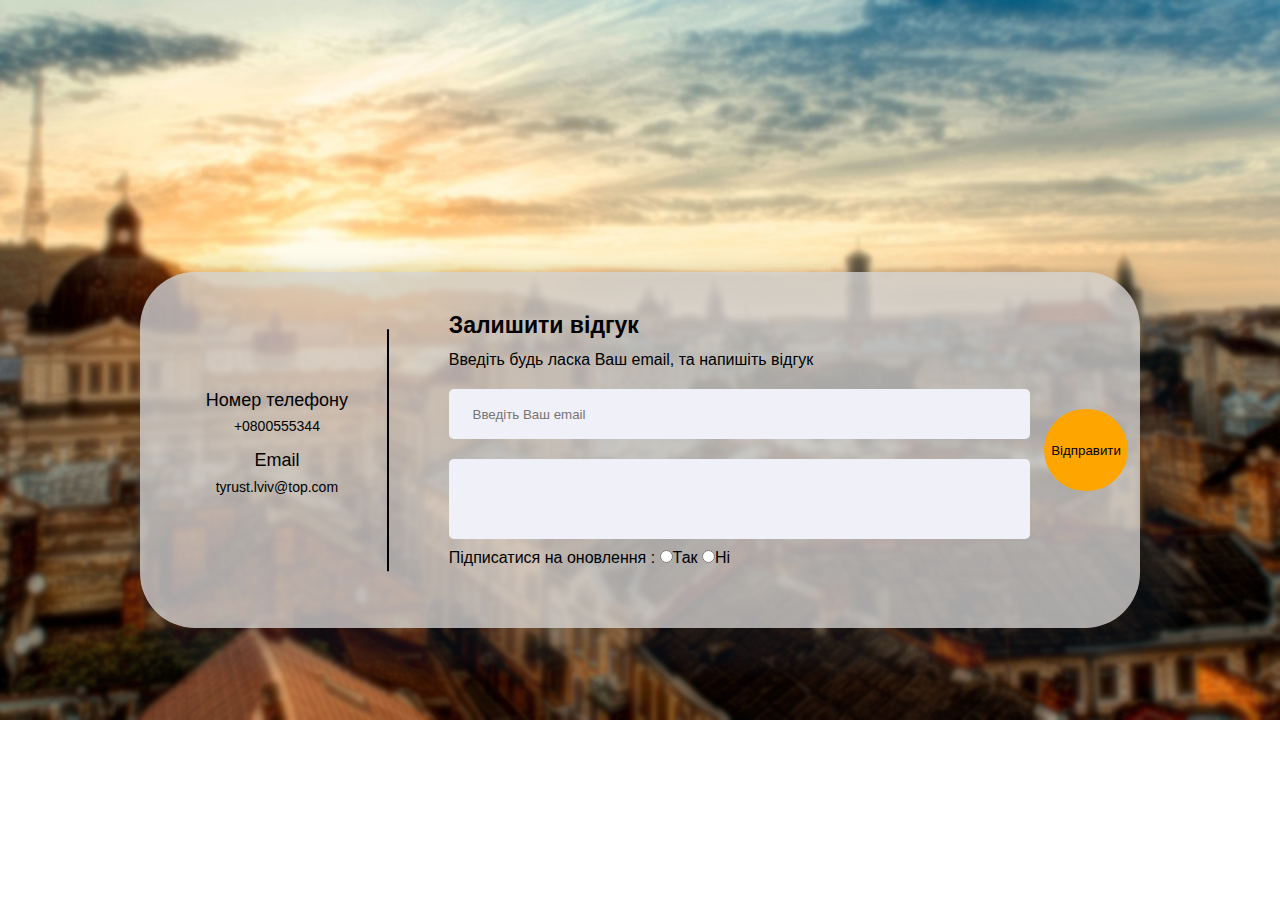
<file: form.html>
<!DOCTYPE html>
<html lang="">
  <head>
    <meta charset="UTF-8" />
    <meta http-equiv="X-UA-Compatible" content="IE=edge" />
    <meta name="viewport" content="width=device-width, initial-scale=1.0" />
    <link rel="stylesheet" href="form.css" />
    <link rel="shortcut icon" href="ogo.ico" type="image/x-icon">
    <title>Форма</title>
  </head>
  <body>
    <div class="container">
      <div class="content">
        <div class="left-side">
          <div class="phone details">
            <i class="fas fa-phone-alt"></i>
            <div class="topic">Номер телефону</div>
            <div class="text-one">+0800555344</div>
          </div>
          <div class="email details">
            <i class="fas fa-envelope"></i>
            <div class="topic">Email</div>
            <div class="text-one">tyrust.lviv@top.com</div>
          </div>
        </div>

        <div class="right-side">

          <div class="topic-text">Залишити відгук</div>

          <p>
            Введіть будь ласка Ваш email, та напишіть відгук
          </p>

          <form action="#">

            <div class="input-box">
              <input type="text"  placeholder=" Введіть Ваш email" name="firstName" />
            </div>
           
            <div class="input-box">
              <textarea class="txt1" placeholder="Введіть відгук"> </textarea>
            </div>
           <p> </br>
        Підписатися на оновлення  :

        <input type="radio" id="check1" name="gender" value="female"><label for="check1">Так</label>
        <input type="radio" id="check2" name="gender" value="female"><label for="check2">Ні</label>
        
      </p>
    </div>
  </form>
            <div class="button">
              <a href="index.html"><input type="button" value="Відправити" /></a>
            </div>
          
        </div>
      </div>
    </div>

  </body>
</html>
</file>
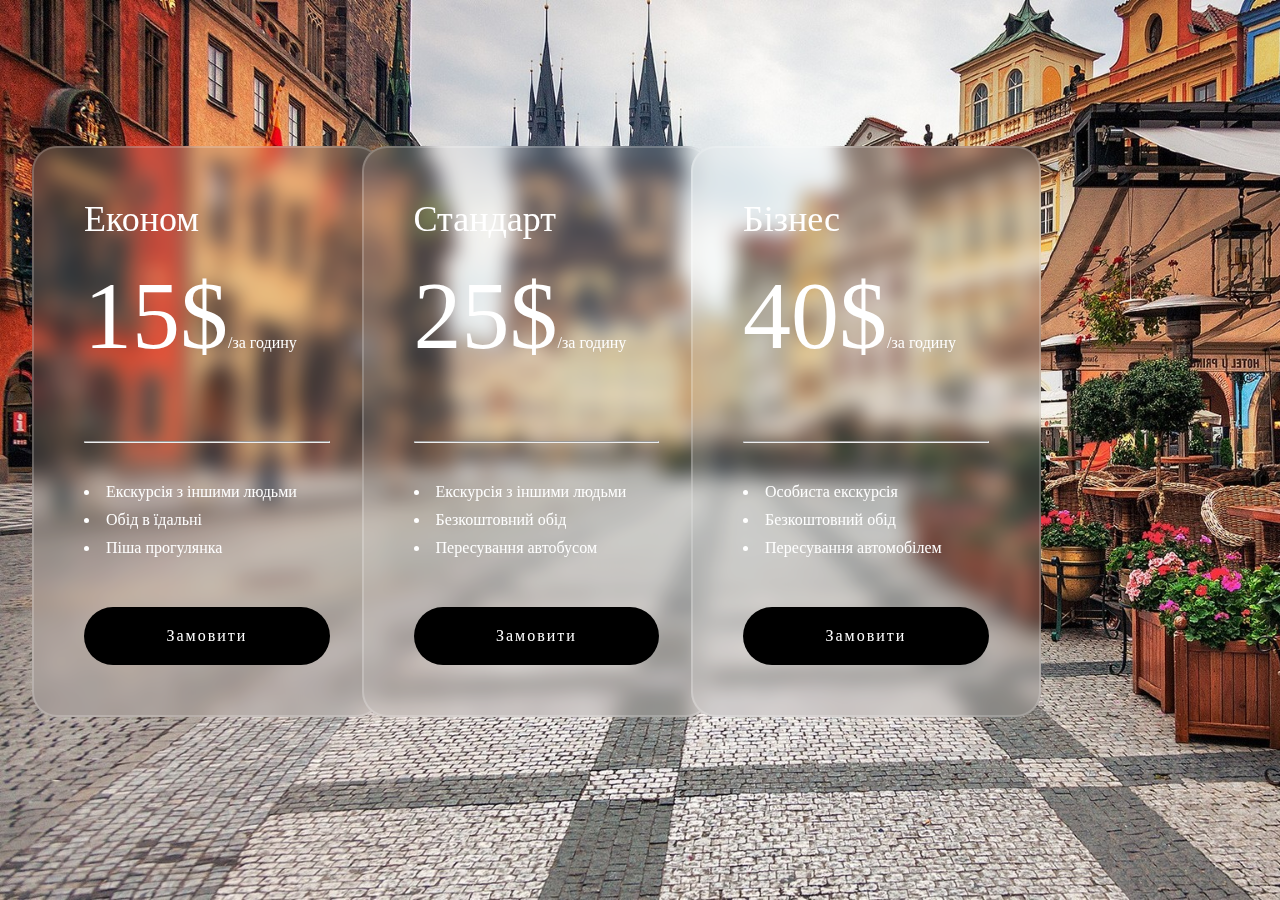
<file: prices.html>
<!DOCTYPE html>
<html lang="">
  <head>
    <meta charset="UTF-8" />
    <link rel="stylesheet" href="prices.css" />
    <title>Ціни</title>
  </head>
  <body>
<div class="container">
        <div class="grid">
            <div class="card">
                <h2 class="card_title">Економ</h2>
                <p class="pricing">15$<span class="small">/за годину</span></p>
                <hr>
                <ul class="features">
                    <li>Екскурсія з іншими людьми</li>
                    <li>Обід в їдальні</li>
                    <li>Піша прогулянка</li>
                </ul>
                <a href="index.html" class="cta_btn">Замовити</a>
            </div>
            <div class="card">
                <h2 class="card_title">Стандарт</h2>
                <p class="pricing">25$<span class="small">/за годину</span></p>
                <hr>
                <ul class="features">
                    <li>Екскурсія з іншими людьми</li>
                    <li>Безкоштовний обід</li>
                    <li>Пересування автобусом</li>
                </ul>
                 <a href="index.html" class="cta_btn">Замовити</a>
            </div>
            <div class="card">
                <h2 class="card_title">Бізнес</h2>
                <p class="pricing">40$<span class="small">/за годину</span></p>
                <hr>
                <ul class="features">
                    <li>Особиста екскурсія</li>
                    <li>Безкоштовний обід</li>
                    <li>Пересування автомобілем</li>
                </ul>
                 <a href="index.html" class="cta_btn">Замовити </a>
            </div>
        </div>
    </div>
    </body>
</html>
</file>
<file: form.css>
* {
  margin: 0;
  padding: 0;
  box-sizing: border-box;
}

*,
*::after,
*::before {
  box-sizing: inherit;
}

input,
textarea {
  box-sizing: border-box;
}

body {
  font-family: "Roboto", sans-serif;
  font-size: 16px;
  line-height: 1.2;
  width: 100%;
  min-height: 100vh;
  object-fit: cover;
  background-size:cover;
  background-repeat:no-repeat;
  position:absolute;
  background-image: url(u1.jpg);
  display: flex;
  justify-content: center;
  align-items: center;
}


.container {
  width: 100%;
  max-width: 1000px;
  padding: 0 20px;
}

.content {
  display: flex;
  align-items: center; 
  justify-content: space-between;
  background: rgba(209, 209, 209, 0.8);
  padding: 40px;
  border-radius: 55px;
  box-shadow: 20px 20px 20px 20px rgba(34, 60, 80, 0.2);
}

.left-side {
  width: 25%;
  height: 100%;
  position: relative; 
  display: flex;
  flex-direction: column; 
}

.left-side::before {
  content: "";
  position: absolute; 
  height: 200%;
  width: 2px;
  background: black;
  right: -15px;
  top: 50%;
  transform: translateY(-50%);
}

.right-side {
  width: 75%;
  margin-left: 75px;
}


.details {
  margin-bottom: 15px;
  text-align: center;
}

.details i {
  font-size: 25px; 
  color: white;
  margin-bottom: 10px;
}


.topic {
  font-size: 18px;
  font-weight: 500;
  margin-bottom: 7px; 
}


.text-one,
.text-two {
  font-size: 14px;
  color: black;
}


.topic-text {
  font-size: 23px;
  font-weight: 600;
  color: black;
  margin-bottom: 10px;
}


.right-side p {
  margin-bottom: 20px;
}



.input-box {
  height: 50px; 
  width: 100%; 
  margin-bottom: 20px; 
}


.input-box input{
  height: 100%; 
  width: 100%; 
  border: none; 
  border-radius: 5px; 
  background: #f0f1f8; 
  padding: 0 20px; 
}

.input-box textarea {
  height: 160%; 
  width: 100%; 
  border: none; 
  border-radius: 5px; 
  background: #f0f1f8; 
  padding: 0 20px; 
}


.input-box textarea {
  resize: none;
  padding: 20px;
  font-family: "Roboto", sans-serif;
}


.message-box {
  min-height: 110px;
}

.button input[type="button"]{
  width: 120%;
  height: 82px;
  border: none;
  width: device-width, initial-scale=1;
  -webkit-transition-duration: 0.4s; 
    transition-duration: 0.4s;
  background: orange;
  border-radius: 650px;
  color: black;
  text-align: center;
  font-size: 16px cover center;
  display: inline-block;
    text-decoration: none;
    margin-left: 20%;

}

.button input[type="button"]:hover {
    background-color: #orange; 
    color: white; 
    box-shadow: 0 12px 16px 0 rgba(0,0,0,0.24), 0 17px 50px 0 rgba(0,0,0,0.19); 
}

@media (max-width: 800px) {
 
  .content {
    height: 100%;
    flex-direction: column-reverse; 
  }

  
  .left-side {
    margin-top: 50px;
    flex-direction: row; 
    width: 100%; 
    justify-content: center;
    flex-wrap: wrap; 
  }
  .details {
    margin-right: 20px;
  }
  .details:last-child {
    margin-right: 0;
  }


  .left-side::before {
    display: none;
  }

  .right-side {
    width: 100%;
    margin-left: 0;
  }
}
</file>
<file: prices.css>
* {
    margin: 0;
    padding: 0;
    box-sizing: border-box;
}

body {
    min-height: 100vh;
    background: url("u2.jpg");
    background-repeat: no-repeat;
    background-size: cover;
    color: white;
    font-family: Roboto;
    font-size: 16px;
}

.container {
    max-width: 1320px;
    margin: 0 auto;
    padding: 0 2rem;
    height: 100%;
    display: flex;
}

.grid {
    display: grid;
    grid-template-columns: 1fr 1fr 1fr;
    gap: 4%;
    padding: 12% 0;
}

.card {
    padding: 50px;
    background: rgba(255, 255, 255, 0.1);
    border: 2px solid rgba(255, 255, 255, 0.2);
    backdrop-filter: blur(10px);
    border-radius: 25px;
    width: 120%;
}

.card_title {
    font-weight: normal;
    font-size: 36px;
    margin-bottom: 20px;

}

.pricing {
    font-weight: normal;
    font-size: 96px;
}

.pricing .small {
    font-size: 16px;
}

hr {
    margin-top: 70px;
}

.features {
    margin: 40px 0;
    list-style-position: inside;
}

.features li {
    padding-bottom: 10px;
}

a.cta_btn {
    width: 100%;
    display: inline-block;
    text-align: center;
    background: black;
    border-radius: 29px;
    padding: 20px 0;
    color: white;
    text-decoration: none;
    letter-spacing: 2px;
    transition: background .3s ease;
}

a.cta_btn:hover {
    background: #000;
}



@media only screen and (max-width: 600px) {
    .grid {
        grid-template-columns: 1fr;
        gap: 2%;
        padding-bottom: 25%;
    }

    .container {
        padding: 0 1rem;
    }

    body {
        font-size: 14px;
    }

    .card {
        padding: 30px;
    }

    .card_title {
        font-size: 24px;
        margin-bottom: 12px;
    }

    .pricing {
        font-size: 52px;
    }

    hr {
        margin-top: 50px;
    }

    a.cta_btn {
        font-size: 11px;
    }
}
</file>
